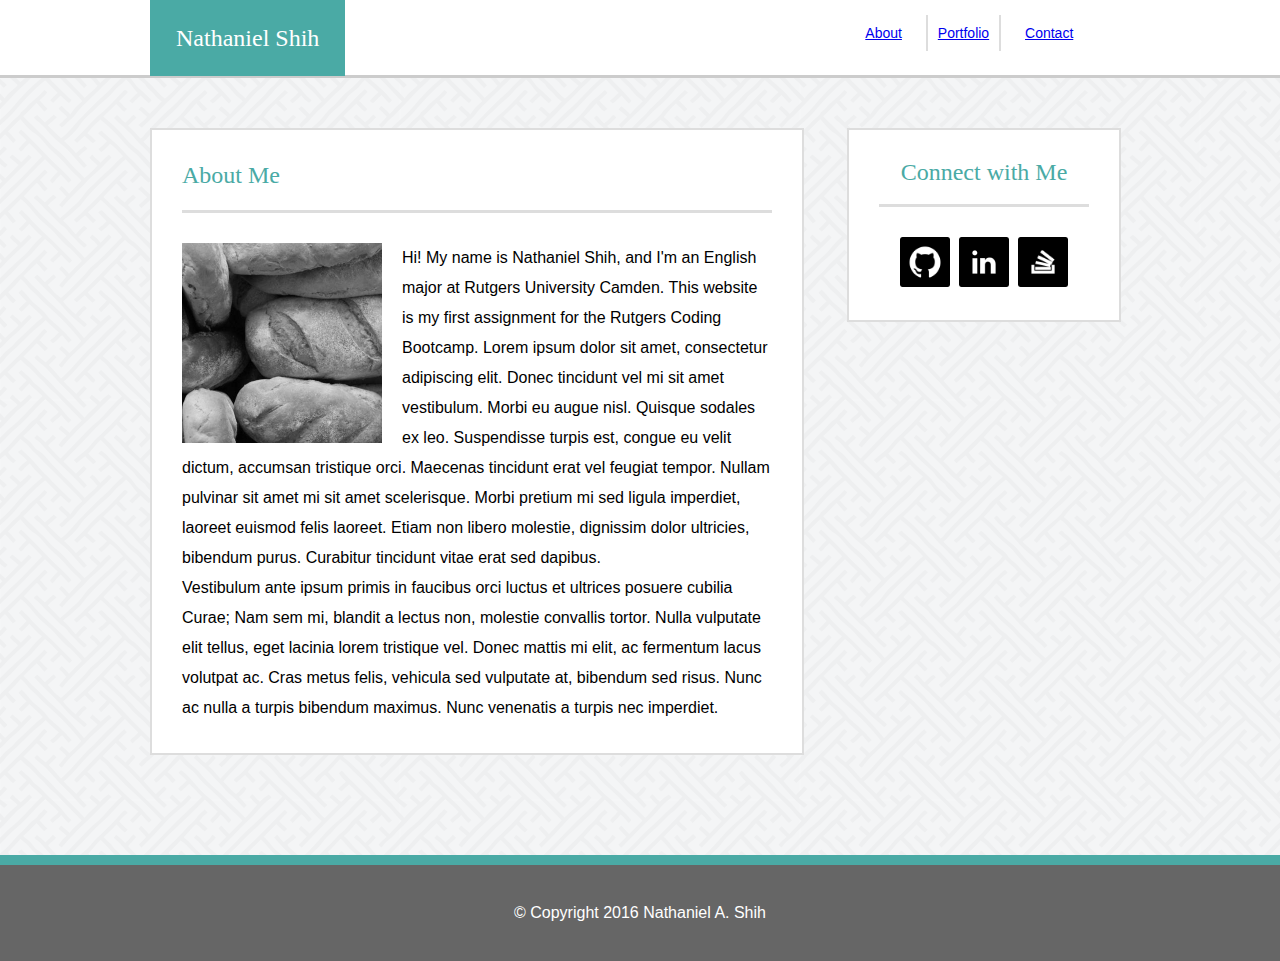
<file: index.html>
<!DOCTYPE html>
<html>
  <head>
  		<link rel="stylesheet" type="text/css" href="assets/css/reset.css">
  		<link rel="stylesheet" type="text/css" href="assets/css/style.css">
		<title>About Nathaniel Shih</title>

  </head>

  	<header>
  			<h1 class="button"><strong>Nathaniel Shih</strong></h1>
			<nav>
  			<a href="index.html">About</a>
  			<a class="center" href="portfolio.html">Portfolio</a>
  			<a href="contact.html">Contact</a>
			</nav>
  	</header>
  	  		 	
  <body>


  	  <div class="content">

  		<h2 class="underlined"><strong>About Me</strong></h2>

		<img id="profile" src="assets/images/place1.jpg" height="200" width="200">

  		<p>Hi! My name is Nathaniel Shih, and I'm an English major at Rutgers University Camden. This website is my first assignment for the Rutgers Coding Bootcamp. Lorem ipsum dolor sit amet, consectetur adipiscing elit. Donec tincidunt vel mi sit amet vestibulum. Morbi eu augue nisl. Quisque sodales ex leo. Suspendisse turpis est, congue eu velit dictum, accumsan tristique orci. Maecenas tincidunt erat vel feugiat tempor. Nullam pulvinar sit amet mi sit amet scelerisque. Morbi pretium mi sed ligula imperdiet, laoreet euismod felis laoreet. Etiam non libero molestie, dignissim dolor ultricies, bibendum purus. Curabitur tincidunt vitae erat sed dapibus. 
  		</p>

  		<p>Vestibulum ante ipsum primis in faucibus orci luctus et ultrices posuere cubilia Curae; Nam sem mi, blandit a lectus non, molestie convallis tortor. Nulla vulputate elit tellus, eget lacinia lorem tristique vel. Donec mattis mi elit, ac fermentum lacus volutpat ac. Cras metus felis, vehicula sed vulputate at, bibendum sed risus. Nunc ac nulla a turpis bibendum maximus. Nunc venenatis a turpis nec imperdiet.   			
  		</p>
		
	  </div>

	  <aside>
	  	<h2 class="underlined"><strong>Connect with Me</strong></h2>
	  	<a href="https://github.com/Last0rder"><img src="assets/images/git.png" height="50" width="50"></a>
	  	<a  class="centerbutton" href="https://www.linkedin.com/in/nathaniel-shih-791486126"><img src="assets/images/linkedin.png" height="50" width="50"></a>
	  	<a href="http://stackoverflow.com/users/6670033/nathaniel-shih"><img src="assets/images/stack.png" height="50" width="50"></a>
	  </aside>
	

 
  </body>

  	<footer>
		
		<p>&copy; Copyright 2016 Nathaniel A. Shih</p>

	</footer>
</html>
</file>
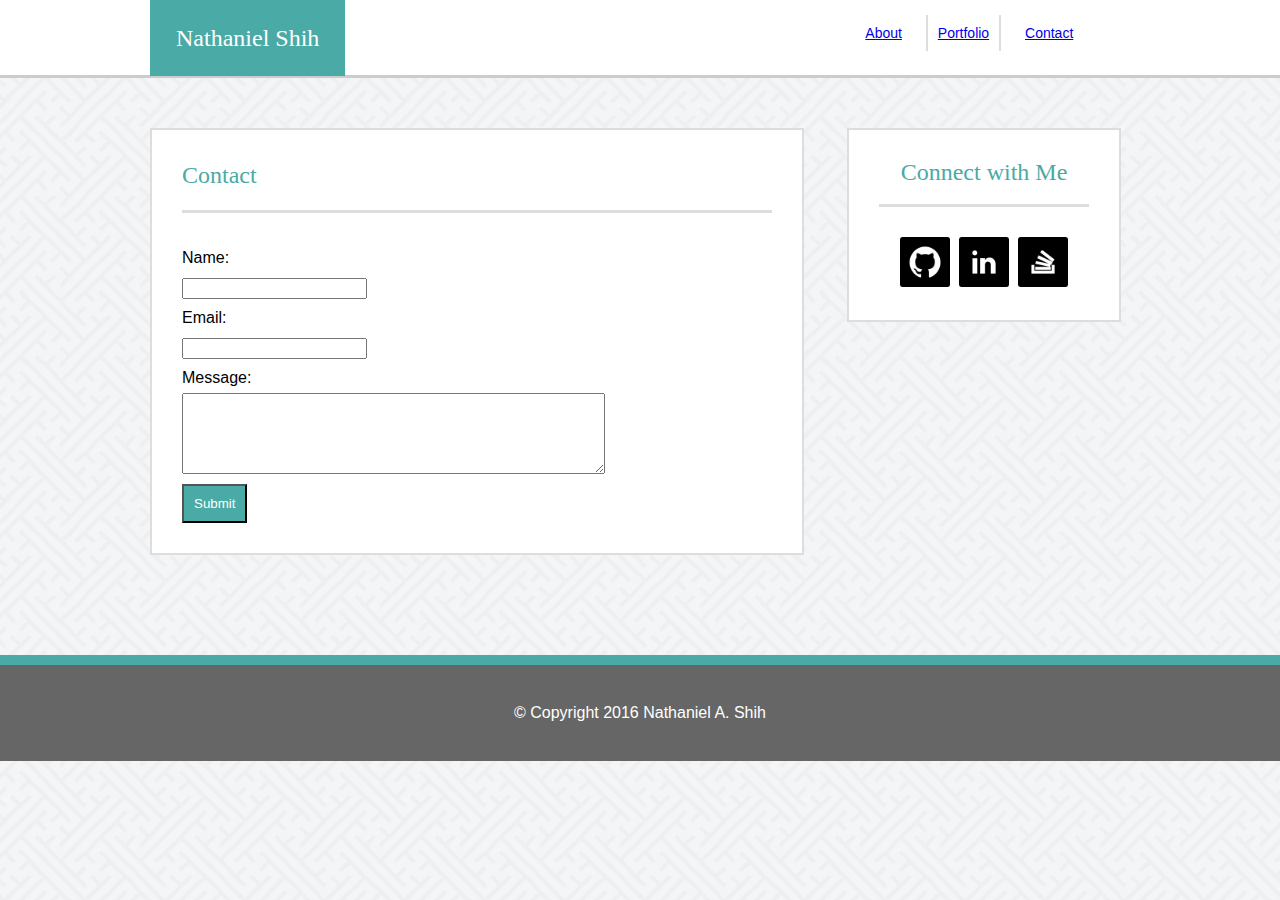
<file: contact.html>
<!DOCTYPE html>

<html>

  <head>
  	<link rel="stylesheet" type="text/css" href="assets/css/reset.css">
  	<link rel="stylesheet" type="text/css" href="assets/css/style.css">
	<title>Contact Nathaniel Shih</title>

  </head>

  	<header>
  			<h1 class="button"><strong>Nathaniel Shih</strong></h1>
			<nav>
  			<a href="index.html">About</a>
  			<a class="center" href="portfolio.html">Portfolio</a>
  			<a href="contact.html">Contact</a>
			</nav>
  	</header>
  	  		 
  <body>
		
	<form action="MAILTO:nshih.85@gmail.com" method="post" enctype="text/plain">
	
	<div class="content">

	<h2 class="underlined"><strong>Contact</strong></h2>

		Name:<br>
		<input type="text" name="name"><br>
		Email:<br>
		<input type="text" name="email"><br>
		Message:<br>
		<textarea rows="5" cols="50" name="message"></textarea>
		<br>
		<input class="sbutton" type="submit" value="Submit">
	
	</div>

	</form>

	 <aside>
	  	<h2 class="underlined"><strong>Connect with Me</strong></h2>
	  	<a href="https://github.com/Last0rder"><img src="assets/images/git.png" height="50" width="50"></a>
	  	<a  class="centerbutton" href="https://www.linkedin.com/in/nathaniel-shih-791486126"><img src="assets/images/linkedin.png" height="50" width="50"></a>
	  	<a href="http://stackoverflow.com/users/6670033/nathaniel-shih"><img src="assets/images/stack.png" height="50" width="50"></a>
	  </aside>

  </body>

  	<footer>
		
		<p>&copy; Copyright 2016 Nathaniel A. Shih</p>

	</footer>
</html>
</file>
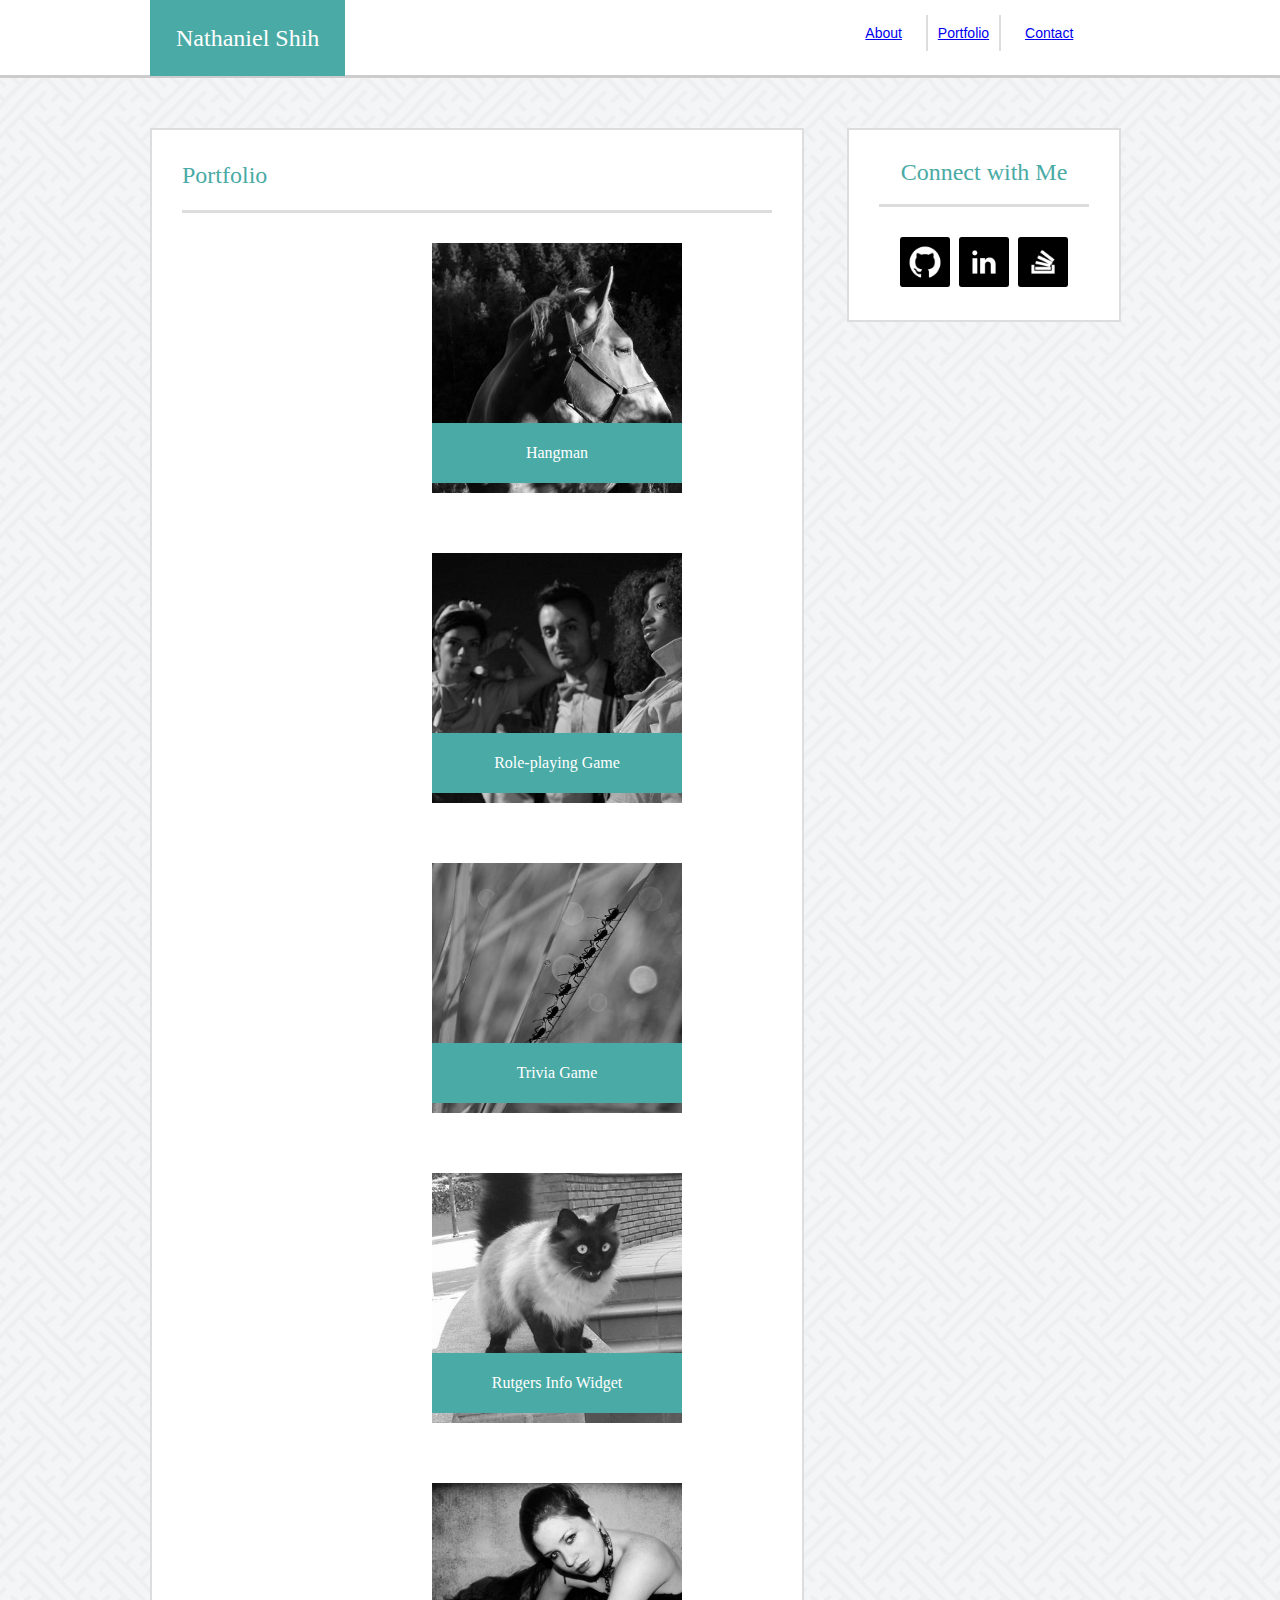
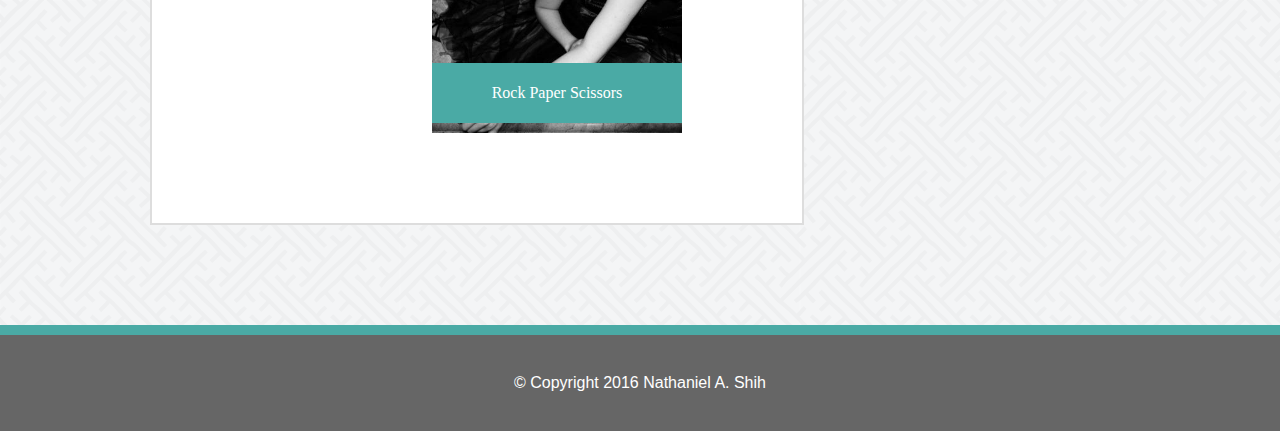
<file: portfolio.html>
<!DOCTYPE html>
<html>
<head>
	<link rel="stylesheet" type="text/css" href="assets/css/reset.css">
	<link rel="stylesheet" type="text/css" href="assets/css/style.css">
		<title>Nathaniel Shih's Portfolio</title>

</head>

  	<header>
  			<h1 class="button"><strong>Nathaniel Shih</strong></h1>
			<nav>
  			<a href="index.html">About</a>
  			<a class="center" href="portfolio.html">Portfolio</a>
  			<a href="contact.html">Contact</a>
			</nav>
  	</header>
  	  		 
<body>

	<div class="content">
  		
  		<h2 class="underlined"><strong>Portfolio</strong></h2>

  		<a href="#"><img class="port" src="assets/images/place2.jpg" height="250" width="250"></a>
		<div class = "banner">Hangman</div>
  		
		<a href="#"><img class="port" src="assets/images/place3.jpg" height="250" width="250"></a>
		<div class = "banner">Role-playing Game</div>
  		
  		<a href="#"><img class="port" src="assets/images/place4.jpg" height="250" width="250"></a>
		<div class = "banner">Trivia Game</div>
  		
  		<a href="#"><img class="port" src="assets/images/place5.jpg" height="250" width="250"></a>
		<div class = "banner">Rutgers Info Widget</div>
		
		<a href="#"><img class="port" src="assets/images/place6.jpg" height="250" width="250"></a>
		<div class = "banner">Rock Paper Scissors</div>

  	</div>
 	
 	<aside>
	  	<h2 class="underlined"><strong>Connect with Me</strong></h2>
	  	<a href="https://github.com/Last0rder"><img src="assets/images/git.png" height="50" width="50"></a>
	  	<a  class="centerbutton" href="https://www.linkedin.com/in/nathaniel-shih-791486126"><img src="assets/images/linkedin.png" height="50" width="50"></a>
	  	<a href="http://stackoverflow.com/users/6670033/nathaniel-shih"><img src="assets/images/stack.png" height="50" width="50"></a>
	 </aside>

</body>

  	<footer>
		
		<p>&copy; Copyright 2016 Nathaniel A. Shih</p>

	</footer>

</html>
</file>
<file: assets/css/style.css>
h1 	{
	font-family: 'Georgia', Times,'Times New Roman', serif;
	font-size: 24px;
}

h2 {
	color: #4aaaa5;
	font-family: 'Georgia', Times,'Times New Roman', serif;
	font-size: 24px;
	padding-bottom: 20px;
	border-bottom: 3px solid #dddddd;
	margin-bottom: 30px;

}

h3	{
	color: #4aaaa5 ;
	font-family: 'Georgia', Times,'Times New Roman', serif;
	font-size: 16;
	padding-bottom: 20px;
	border-bottom: 3px solid #dddddd;
	margin-bottom: 24px;

}

header {
	width: 100%;
	background-color: #ffffff;
	border-bottom: solid; 
	border-color: #cccccc;
	padding-bottom: 75px;
}

.button {
	float:left;
	font-family: 'Georgia', Times,'Times New Roman', serif;
	color: #ffffff; 
	background-color: #4aaaa5;
	padding: 26px;
	margin-left:150px;
}

nav {
	float: left;
	font-family: 'Arial', 'Helvetica Neue', Helvetica, sans-serif;
	font-size: 14px;
	padding: 26px 50px 26px 50px;
	margin-left: 470px;
	}


body {

	background-image: url("../images/background.png");

}


aside {
	float: left;
	background: #ffffff;
	border: 2px solid #dddddd;
	width: 210px;
	padding: 30px;
	margin-left: 43px;
	margin-top: 50px;
	text-align: center;
}


.content {
	float: left;
	width: 590px;
	padding: 30px;	
	background-color: #ffffff;
	border: 2px solid #dddddd;
	margin-top: 50px;
	margin-left: 150px;
	margin-bottom: 100px;
	font-family: 'Arial', 'Helvetica Neue', Helvetica, sans-serif;
	line-height: 30px;
	overflow: auto;
}

.port {
	
	margin-right: 40px;
	margin-bottom: 50px;
}

.banner {
	position: relative;
	font-family: 'Georgia', Times,'Times New Roman', serif;
	text-align: center;
	color: #ffffff;
	float:left;
	top:180px;
	left:250px;
	padding:15px;
	background-color: #4aaaa5;
	width: 220px;
}
#profile {
	float:left;
	margin-right: 20px;
}

.sbutton {
	font-family: 'Arial', 'Helvetica Neue', Helvetica, sans-serif;
	color: #ffffff; 
	background-color: #4aaaa5;
	float: left;
	padding: 10px;
}

.center {
	padding: 10px;
	border-left: 2px solid #dddddd;
	border-right: 2px solid #dddddd;
	margin-left:20px;
	margin-right:20px;

}

.centerbutton {
	padding: 5px;
}


footer {
	clear:both;
	font-family: 'Arial', 'Helvetica Neue', Helvetica, sans-serif;
	color: #ffffff;
	background-color: #666666;
	text-align: center;
	padding: 40px;
	border-top: 10px solid #4aaaa5; 
	
}
</file>
